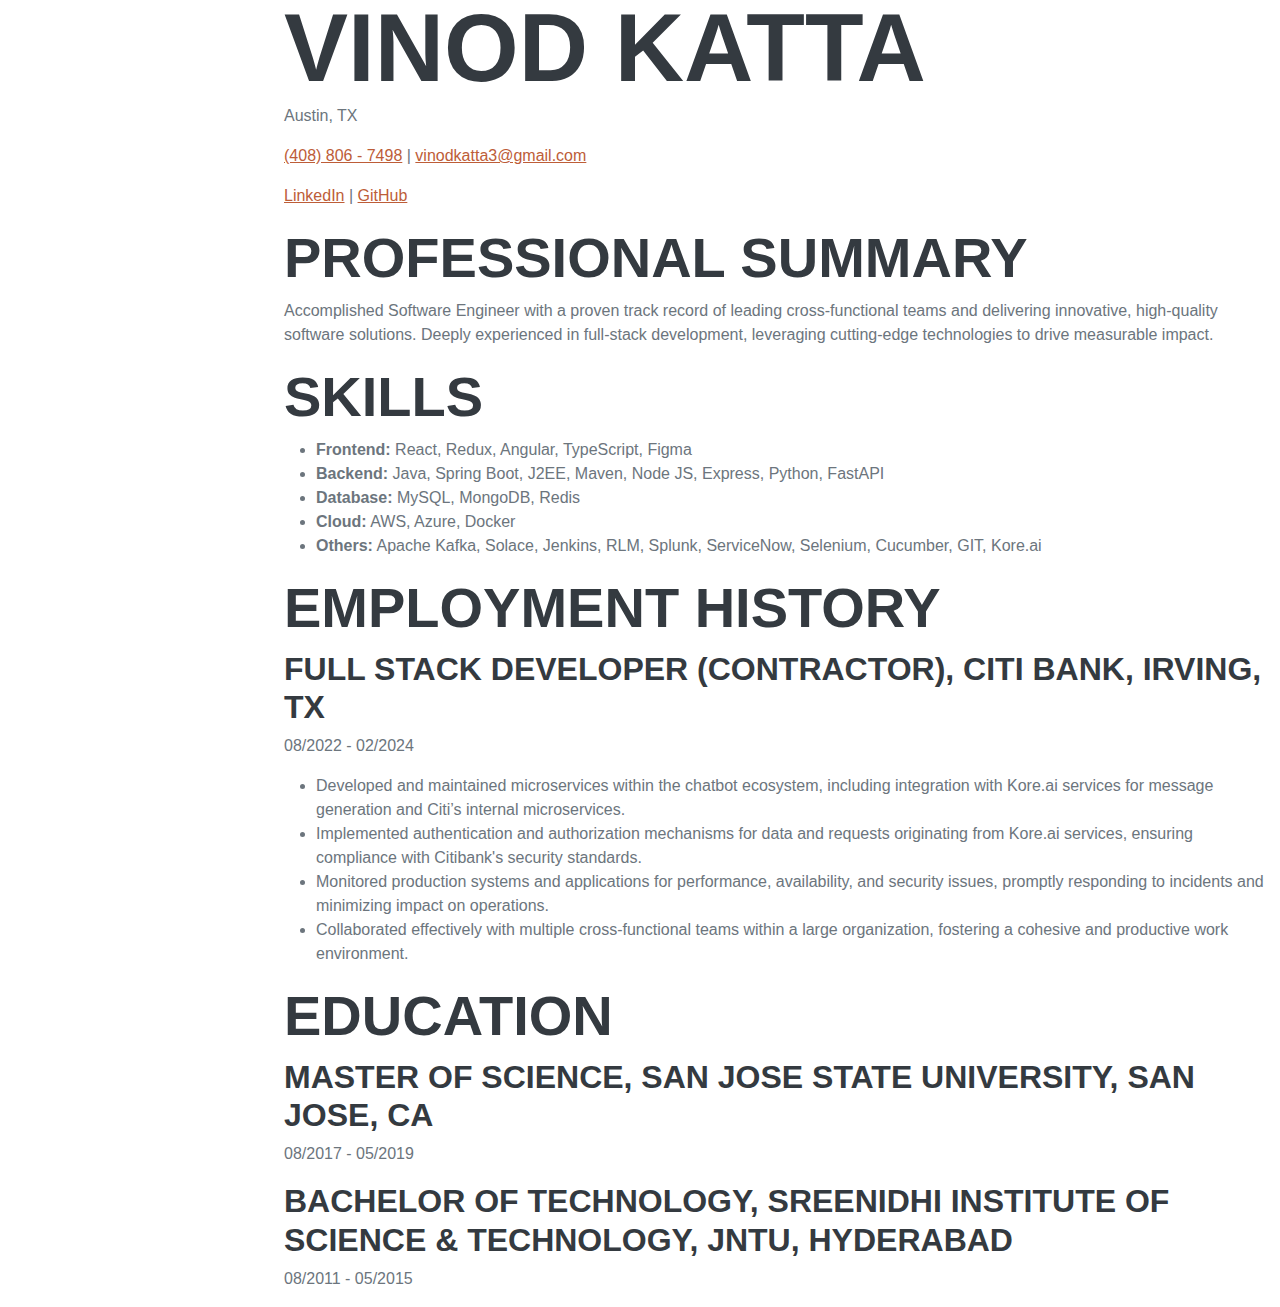
<file: vinod-katta.html>
<!DOCTYPE html>
<html lang="en">
<head>
    <meta charset="UTF-8">
    <meta name="viewport" content="width=device-width, initial-scale=1.0">
    <title>Vinod Katta - Resume</title>
    <link rel="stylesheet" href="styles.css">
</head>
<body>
    <div class="container">
        <header>
            <h1>Vinod Katta</h1>
            <p>Austin, TX</p>
            <p><a href="tel:+14088067498">(408) 806 - 7498</a> | <a href="mailto:vinodkatta3@gmail.com">vinodkatta3@gmail.com</a></p>
            <p><a href="https://www.linkedin.com/in/vinodkatta3">LinkedIn</a> | <a href="https://github.com/Vinodkatta3">GitHub</a></p>
        </header>
        
        <section class="summary">
            <h2>Professional Summary</h2>
            <p>Accomplished Software Engineer with a proven track record of leading cross-functional teams and delivering innovative, high-quality software solutions. Deeply experienced in full-stack development, leveraging cutting-edge technologies to drive measurable impact.</p>
        </section>
        
        <section class="skills">
            <h2>Skills</h2>
            <ul>
                <li><strong>Frontend:</strong> React, Redux, Angular, TypeScript, Figma</li>
                <li><strong>Backend:</strong> Java, Spring Boot, J2EE, Maven, Node JS, Express, Python, FastAPI</li>
                <li><strong>Database:</strong> MySQL, MongoDB, Redis</li>
                <li><strong>Cloud:</strong> AWS, Azure, Docker</li>
                <li><strong>Others:</strong> Apache Kafka, Solace, Jenkins, RLM, Splunk, ServiceNow, Selenium, Cucumber, GIT, Kore.ai</li>
            </ul>
        </section>
        
        <section class="experience">
            <h2>Employment History</h2>
            
            <div class="job">
                <h3>Full Stack Developer (Contractor), Citi Bank, Irving, TX</h3>
                <p>08/2022 - 02/2024</p>
                <ul>
                    <li>Developed and maintained microservices within the chatbot ecosystem, including integration with Kore.ai services for message generation and Citi’s internal microservices.</li>
                    <li>Implemented authentication and authorization mechanisms for data and requests originating from Kore.ai services, ensuring compliance with Citibank's security standards.</li>
                    <li>Monitored production systems and applications for performance, availability, and security issues, promptly responding to incidents and minimizing impact on operations.</li>
                    <li>Collaborated effectively with multiple cross-functional teams within a large organization, fostering a cohesive and productive work environment.</li>
                </ul>
            </div>

            <!-- Add similar sections for other roles -->
        </section>
        
        <section class="education">
            <h2>Education</h2>
            <div class="school">
                <h3>Master of Science, San Jose State University, San Jose, CA</h3>
                <p>08/2017 - 05/2019</p>
            </div>
            <div class="school">
                <h3>Bachelor of Technology, Sreenidhi Institute of Science & Technology, JNTU, Hyderabad</h3>
                <p>08/2011 - 05/2015</p>
            </div>
        </section>
    </div>
</body>
</html>
</file>
